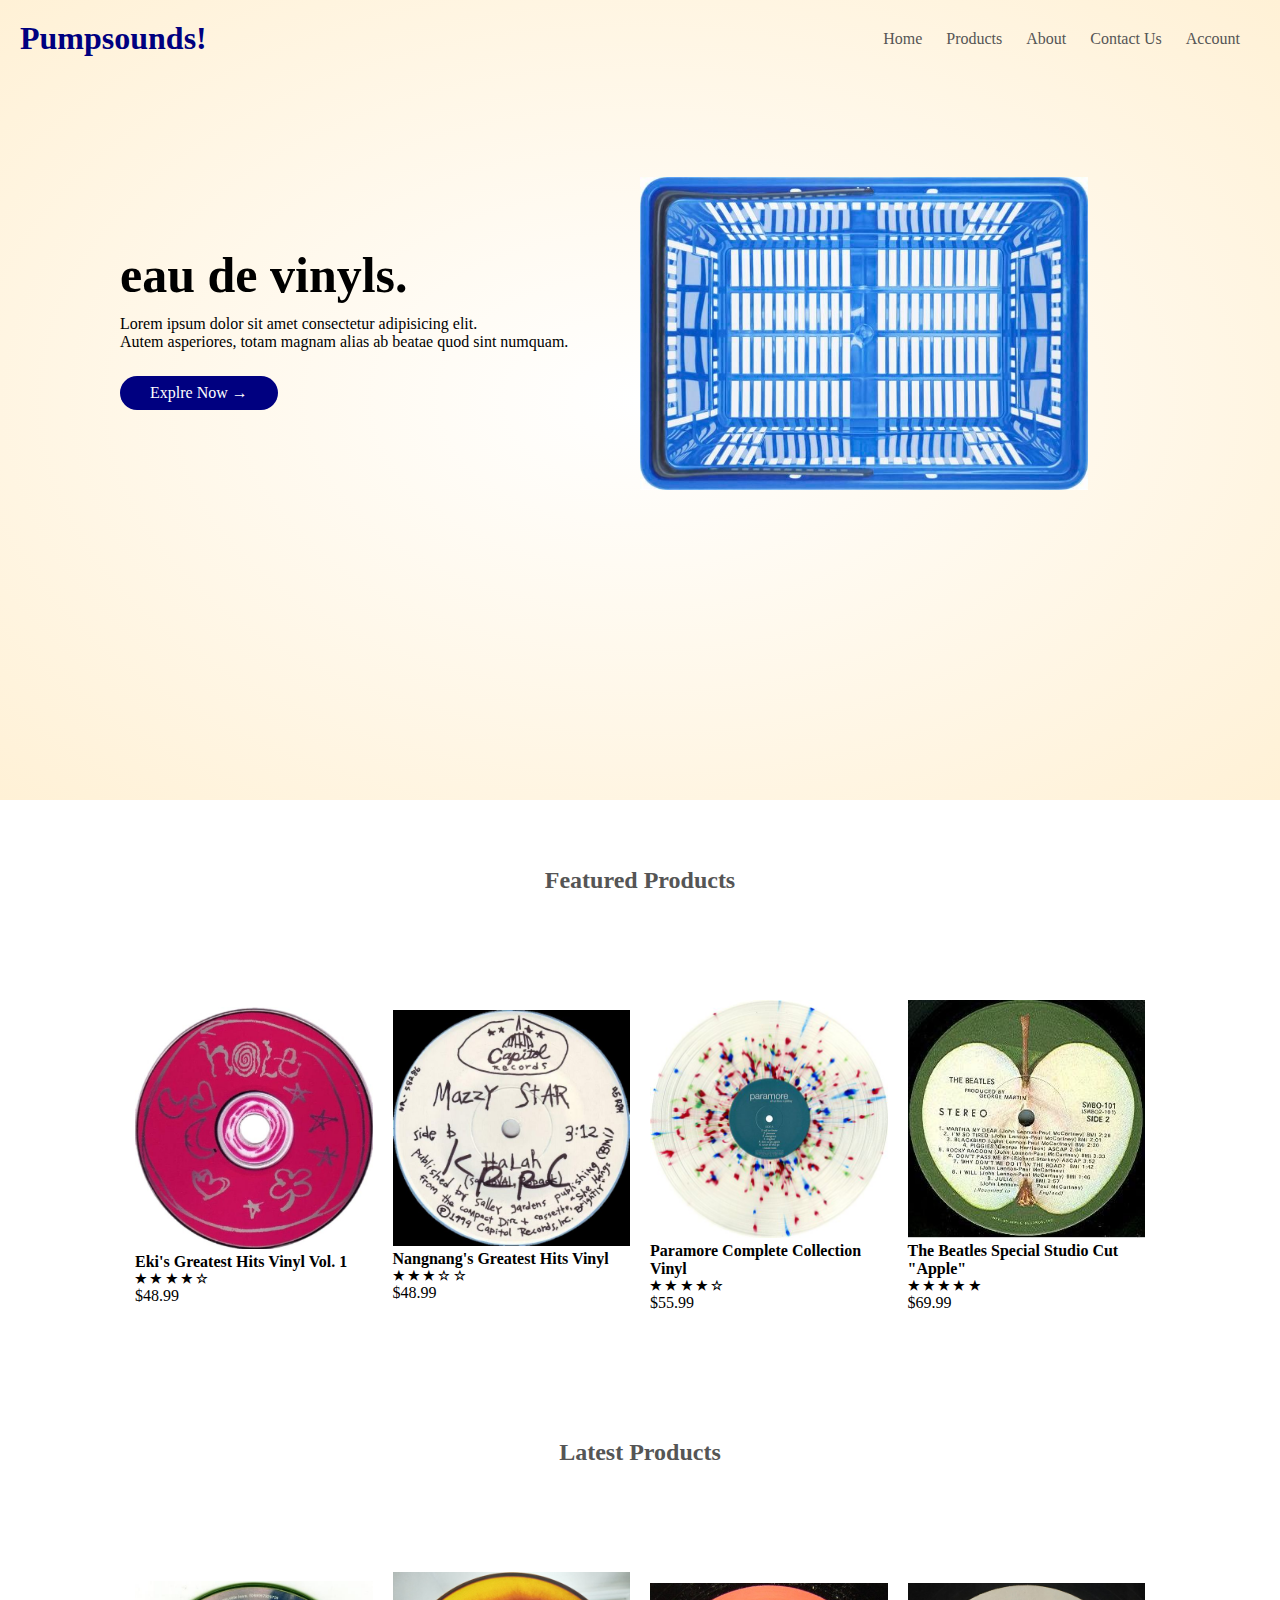
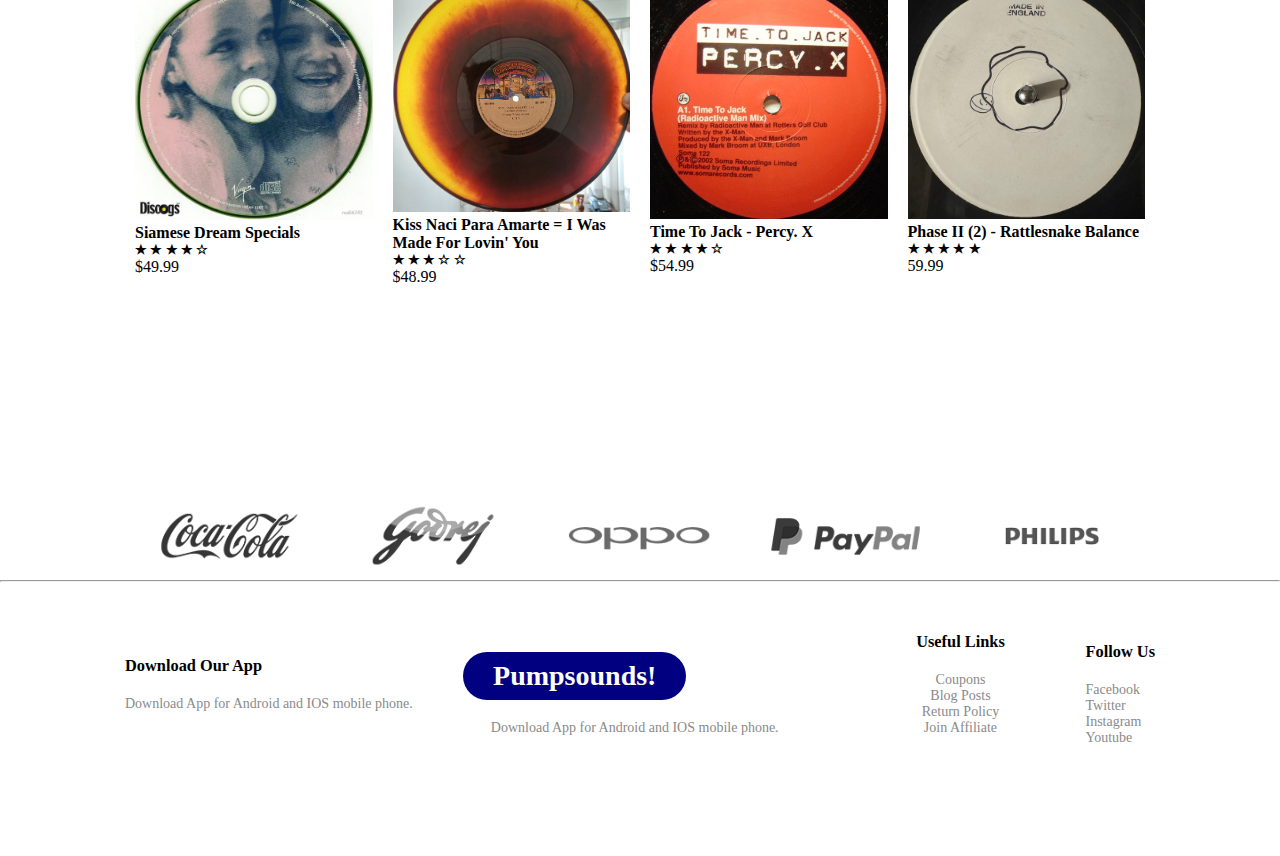
<file: index.html>
<!DOCTYPE html>
<html lang="en">
<head>
    <meta charset="UTF-8">
    <title>Pumpsounds! | Vinyl Online Store</title>
    <link rel="stylesheet" href="index.css">
</head>
<body>
    <div class="atas">
    <header>
    <div class="navbar">
        <div class="logo">
            <h1>Pumpsounds!</h1>
    </div>
    <nav>
        <ul>
            <li><a href="index.html">Home</a></li>
            <li><a href="all.html ">Products</a></li>
            <li><a href="about.html">About</a></li>
            <li><a href="contact.html">Contact Us</a></li>
            <li><a href="account.html">Account</a></li>
        </ul>
    </nav>
    </div>
    </header>

    <div class="row">
        <div class="tes">
            <h1>eau de vinyls.</h1>
            <p>Lorem ipsum dolor sit amet consectetur adipisicing elit.<br>Autem asperiores, totam magnam alias ab beatae quod sint numquam.</p>
            <a href="all.html" class="button">Explre Now &#8594;</a>
        </div>
        <div class="tes">
            <img src="basket.jpg">
        </div>
    </div>
    </div>

    <div class="container">
        <h2>Featured Products</h2>
        <div class="row">
            <div class="tes2">
                <a href="eki.html"><img src="Eki.jpeg"></a>
                <h4>Eki's Greatest Hits Vinyl Vol. 1</h4>
                <h5>&starf; &starf; &starf; &starf; &star;</h5>
                <p>$48.99</p>
            </div>
            <div class="tes2">
                <a href="nangnang.html"><img src="nangnang.jpeg"></a>
                <h4>Nangnang's Greatest Hits Vinyl</h4>
                <h5>&starf; &starf; &starf; &star; &star;</h5>
                <p>$48.99</p>
            </div>
            <div class="tes2">
                <a href="paramore.html"><img src="paramore.jpeg"></a>
                <h4>Paramore Complete Collection Vinyl</h4>
                <h5>&starf; &starf; &starf; &starf; &star;</h5>
                <p>$55.99</p>
            </div>
            <div class="tes2">
                <a href="apple.html"><img src="apple.jpeg"></a>
                <h4>The Beatles Special Studio Cut "Apple" </h4>
                <h5>&starf; &starf; &starf; &starf; &starf;</h5>
                <p>$69.99</p>
            </div>
        </div>
    </div>

    <div class="container">
        <h2>Latest Products</h2>
        <div class="row">
            <div class="tes2">
                <a href="gallery.html"><img src="siamese dream.jpeg"></a>
                <h4>Siamese Dream Specials</h4>
                <h5>&starf; &starf; &starf; &starf; &star;</h5>
                <p>$49.99</p>
            </div>
            <div class="tes2">
                <img src="Kiss ‎– Naci Para Amarte = I Was Made For Lovin' You.jpg">
                <h4>Kiss Naci Para Amarte = I Was Made For Lovin' You</h4>
                <h5>&starf; &starf; &starf; &star; &star;</h5>
                <p>$48.99</p>
            </div>
            <div class="tes2">
                <img src="Time To Jack - Percy. X.jpg">
                <h4>Time To Jack - Percy. X</h4>
                <h5>&starf; &starf; &starf; &starf; &star;</h5>
                <p>$54.99</p>
            </div>
            <div class="tes2">
                <img src="Phase II (2) ‎– Rattlesnake Balance.jpg">
                <h4>Phase II (2) - Rattlesnake Balance </h4>
                <h5>&starf; &starf; &starf; &starf; &starf;</h5>
                <p>59.99</p>
            </div>
        </div>
    </div>


        <div class="brands">
            <div class="container">
                <div class="row">
                    <div class="tes3">
                        <img src="logo-coca-cola.png"> 
                    </div>
                    <div class="tes3">
                        <img src="logo-godrej.png"> 
                    </div>
                    <div class="tes3">
                        <img src="logo-oppo.png"> 
                    </div>
                    <div class="tes3">
                        <img src="logo-paypal.png"> 
                    </div>
                    <div class="tes3">
                        <img src="logo-philips.png"> 
                </div>
            </div>
        </div>
    
    <footer>
        <hr>
        <div class="container">
            <div class="row">
                <div class="foot-tes1">
                    <h3>Download Our App</h3>
                    <p>Download App for Android and IOS mobile phone.</p>
                </div>
                <div class="foot-tes2">
                    <h1>Pumpsounds!</h1>
                    <p>Download App for Android and IOS mobile phone.</p>
                </div>
                <div class="foot-tes3">
                    <h3>Useful Links</h3>
                    <ul>
                        <li>Coupons</li>
                        <li>Blog Posts</li>
                        <li>Return Policy</li>
                        <li>Join Affiliate</li>
                    </ul>
                </div>
                <div class="foot-tes4">
                    <h3>Follow Us</h3>
                    <ul>
                        <li>Facebook</li>
                        <li>Twitter</li>
                        <li>Instagram</li>
                        <li>Youtube</li>
                    </ul>
                </div>
            </div>
        </div>
    </footer>
</body>
</html>
</file>
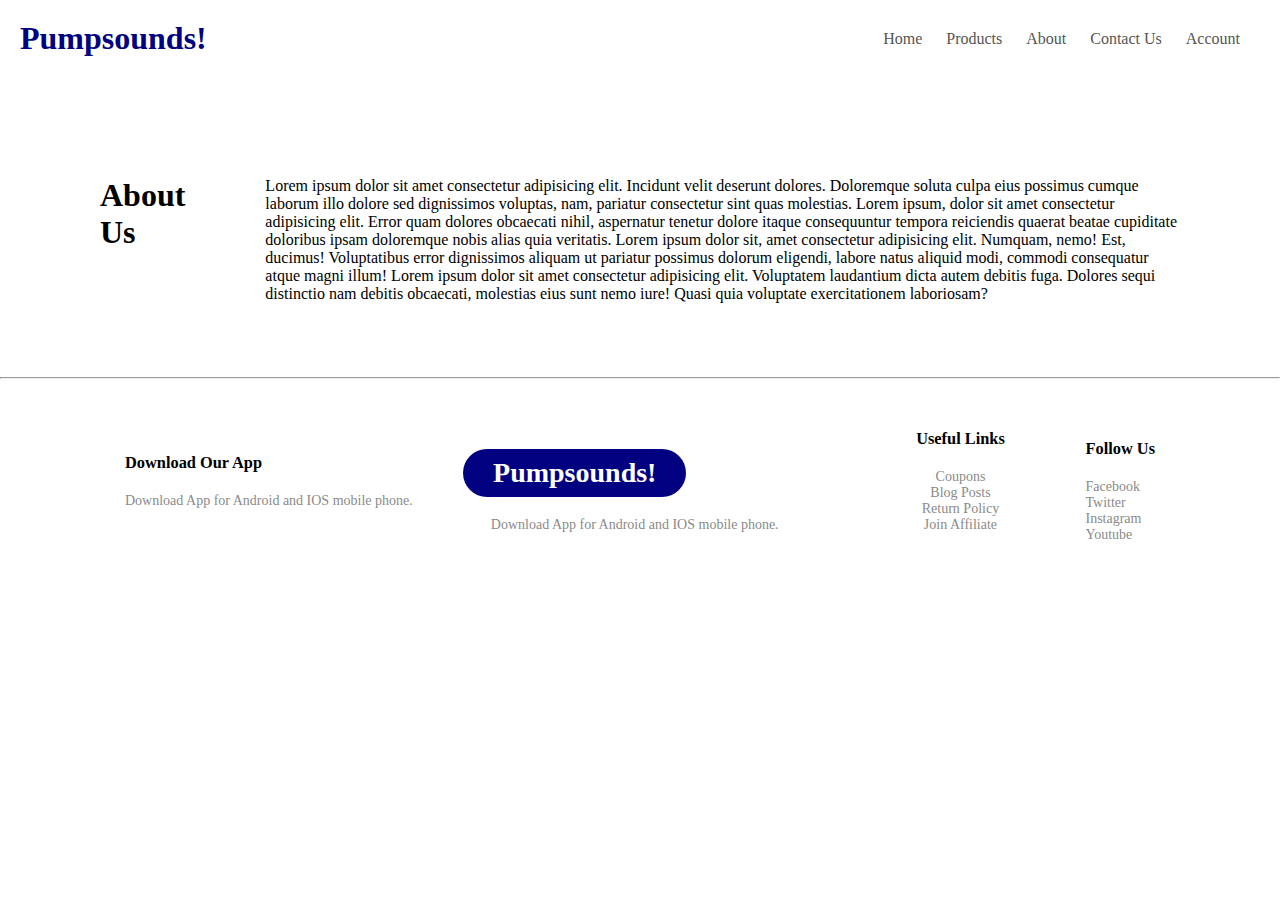
<file: about.html>
<!DOCTYPE html>
<html lang="en">
<head>
    <meta charset="UTF-8">
    <title>Pumpsounds! | Vinyl Online Store</title>
    <link rel="stylesheet" href="about.css">
</head>
<body>
    <div class="atas">
    <header>
    <div class="navbar">
        <div class="logo">
            <h1>Pumpsounds!</h1>
    </div>
    <nav>
        <ul>
            <li><a href="index.html">Home</a></li>
            <li><a href="all.html ">Products</a></li>
            <li><a href="about.html">About</a></li>
            <li><a href="contact.html">Contact Us</a></li>
            <li><a href="account.html">Account</a></li>
        </ul>
    </nav>
    </div>
    </header>

    <div class="about">
        <h1>About Us</h1>
        <p>Lorem ipsum dolor sit amet consectetur adipisicing elit. Incidunt velit deserunt dolores. Doloremque soluta culpa eius possimus cumque laborum illo dolore sed dignissimos voluptas, nam, pariatur consectetur sint quas molestias. Lorem ipsum, dolor sit amet consectetur adipisicing elit. Error quam dolores obcaecati nihil, aspernatur tenetur dolore itaque consequuntur tempora reiciendis quaerat beatae cupiditate doloribus ipsam doloremque nobis alias quia veritatis. Lorem ipsum dolor sit, amet consectetur adipisicing elit. Numquam, nemo! Est, ducimus! Voluptatibus error dignissimos aliquam ut pariatur possimus dolorum eligendi, labore natus aliquid modi, commodi consequatur atque magni illum! Lorem ipsum dolor sit amet consectetur adipisicing elit. Voluptatem laudantium dicta autem debitis fuga. Dolores sequi distinctio nam debitis obcaecati, molestias eius sunt nemo iure! Quasi quia voluptate exercitationem laboriosam?</p>
    </div>




    
    <footer>
        <hr>
        <div class="container">
            <div class="row">
                <div class="foot-tes1">
                    <h3>Download Our App</h3>
                    <p>Download App for Android and IOS mobile phone.</p>
                </div>
                <div class="foot-tes2">
                    <h1>Pumpsounds!</h1>
                    <p>Download App for Android and IOS mobile phone.</p>
                </div>
                <div class="foot-tes3">
                    <h3>Useful Links</h3>
                    <ul>
                        <li>Coupons</li>
                        <li>Blog Posts</li>
                        <li>Return Policy</li>
                        <li>Join Affiliate</li>
                    </ul>
                </div>
                <div class="foot-tes4">
                    <h3>Follow Us</h3>
                    <ul>
                        <li>Facebook</li>
                        <li>Twitter</li>
                        <li>Instagram</li>
                        <li>Youtube</li>
                    </ul>
                </div>
            </div>
        </div>
    </footer>
</body>
</html>
</file>
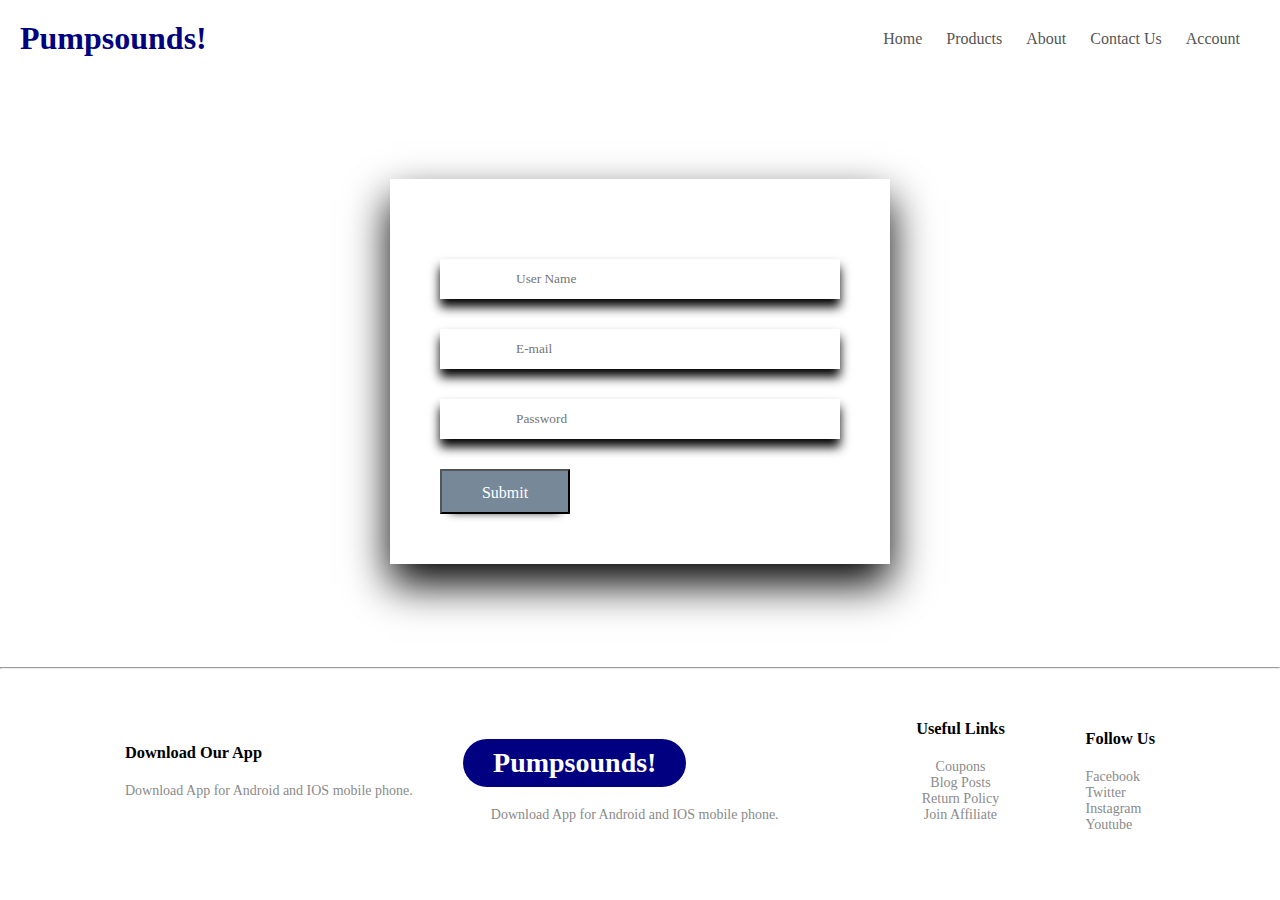
<file: account.html>
<!DOCTYPE html>
<html lang="en">
<head>
    <meta charset="UTF-8">
    <title>Pumpsounds! | Vinyl Online Store</title>
    <link rel="stylesheet" href="account.css">
</head>
<body>
    <div class="atas">
    <header>
    <div class="navbar">
        <div class="logo">
            <h1>Pumpsounds!</h1>
    </div>
    <nav>
        <ul>
            <li><a href="index.html">Home</a></li>
            <li><a href="all.html ">Products</a></li>
            <li><a href="about.html">About</a></li>
            <li><a href="contact.html">Contact Us</a></li>
            <li><a href="account.html">Account</a></li>
        </ul>
    </nav>
    </div>
    </header>

    <form action="index.html">
        <div class="input">
            <input type="text" placeholder="User Name" required>
        </div>
        <div class="input">
            <input type="email" placeholder="E-mail" required>
        </div>
        <div class="input">
            <input type="password" placeholder="Password" required>
        </div>
        <div class="submit">
            <input type="submit">
        </div>
    </form>




    
    <footer>
        <hr>
        <div class="container">
            <div class="row">
                <div class="foot-tes1">
                    <h3>Download Our App</h3>
                    <p>Download App for Android and IOS mobile phone.</p>
                </div>
                <div class="foot-tes2">
                    <h1>Pumpsounds!</h1>
                    <p>Download App for Android and IOS mobile phone.</p>
                </div>
                <div class="foot-tes3">
                    <h3>Useful Links</h3>
                    <ul>
                        <li>Coupons</li>
                        <li>Blog Posts</li>
                        <li>Return Policy</li>
                        <li>Join Affiliate</li>
                    </ul>
                </div>
                <div class="foot-tes4">
                    <h3>Follow Us</h3>
                    <ul>
                        <li>Facebook</li>
                        <li>Twitter</li>
                        <li>Instagram</li>
                        <li>Youtube</li>
                    </ul>
                </div>
            </div>
        </div>
    </footer>
</body>
</html>
</file>
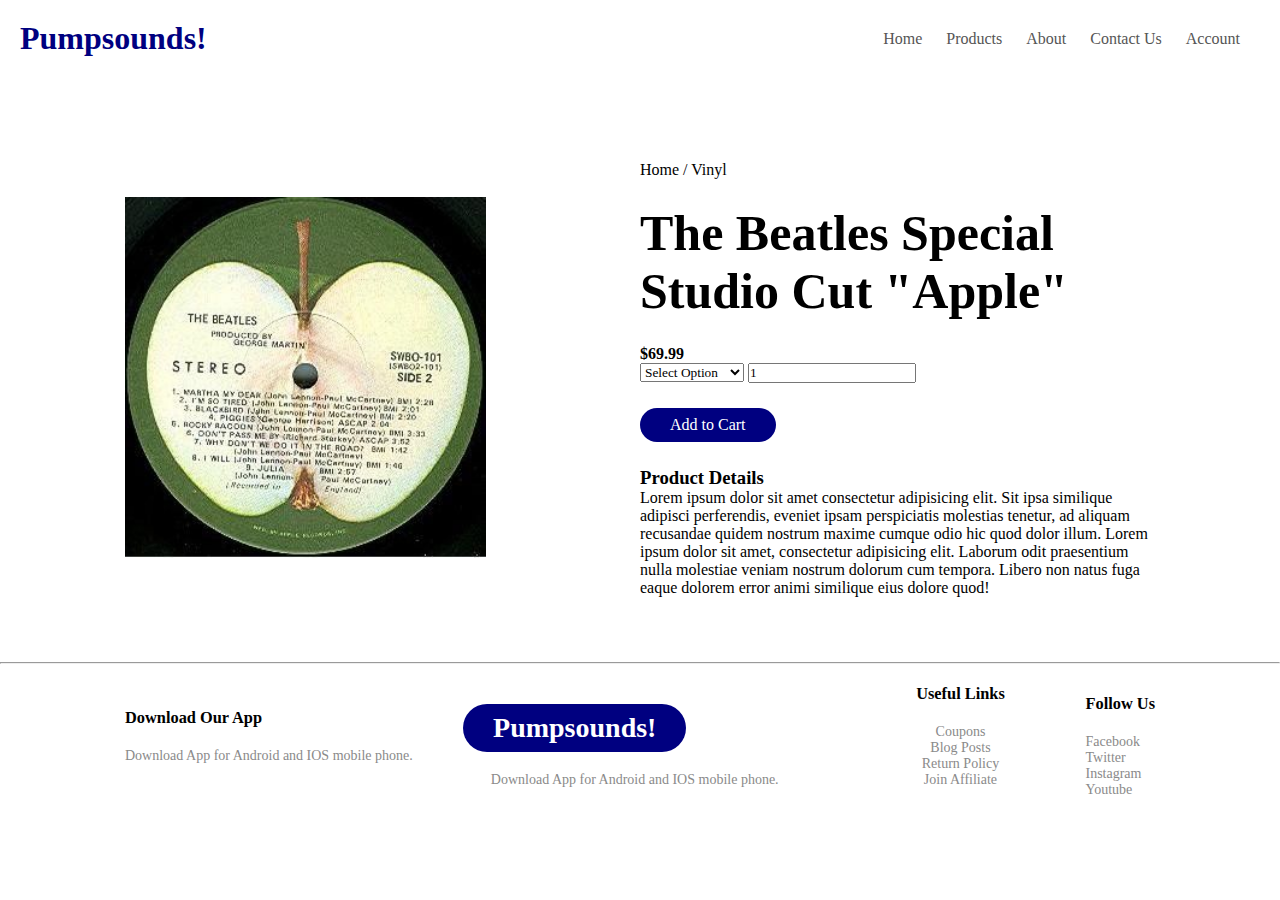
<file: apple.html>
<!DOCTYPE html>
<html lang="en">
<head>
    <meta charset="UTF-8">
    <title>Pumpsounds! | Vinyl Online Store</title>
    <link rel="stylesheet" href="gallery.css">
</head>
<body>
    <div class="atas">
    <header>
    <div class="navbar">
        <div class="logo">
            <h1>Pumpsounds!</h1>
    </div>
    <nav>
        <ul>
            <li><a href="index.html">Home</a></li>
            <li><a href="all.html ">Products</a></li>
            <li><a href="about.html">About</a></li>
            <li><a href="contact.html">Contact Us</a></li>
            <li><a href="account.html">Account</a></li>
        </ul>
    </nav>
    </div>
    </header>

    <div class="container">
        <div class="row">
            <div class="tes">
                <img src="apple.jpeg" width="100%">
            </div>
            <div class="tes">
                <p>Home / Vinyl</p>
                <h1>The Beatles Special Studio Cut "Apple"</h1>
                <h4>$69.99</h4>
                <select>
                    <option>Select Option</option>
                    <option>Fullset</option>
                    <option>Only Disc</option>
                    <option>With Cover</option>
                    <option>Deluxe Edition</option>
                </select>
                <input type="number" value="1">
                <a href="" class="button">Add to Cart</a>
                <h3>Product Details</h3>
                <p>Lorem ipsum dolor sit amet consectetur adipisicing elit. Sit ipsa similique adipisci perferendis, eveniet ipsam perspiciatis molestias tenetur, ad aliquam recusandae quidem nostrum maxime cumque odio hic quod dolor illum. Lorem ipsum dolor sit amet, consectetur adipisicing elit. Laborum odit praesentium nulla molestiae veniam nostrum dolorum cum tempora. Libero non natus fuga eaque dolorem error animi similique eius dolore quod!</p>
            </div>
        </div>
    </div>

    
    <footer>
        <hr>
        <div class="container">
            <div class="row">
                <div class="foot-tes1">
                    <h3>Download Our App</h3>
                    <p>Download App for Android and IOS mobile phone.</p>
                </div>
                <div class="foot-tes2">
                    <h1>Pumpsounds!</h1>
                    <p>Download App for Android and IOS mobile phone.</p>
                </div>
                <div class="foot-tes3">
                    <h3>Useful Links</h3>
                    <ul>
                        <li>Coupons</li>
                        <li>Blog Posts</li>
                        <li>Return Policy</li>
                        <li>Join Affiliate</li>
                    </ul>
                </div>
                <div class="foot-tes4">
                    <h3>Follow Us</h3>
                    <ul>
                        <li>Facebook</li>
                        <li>Twitter</li>
                        <li>Instagram</li>
                        <li>Youtube</li>
                    </ul>
                </div>
            </div>
        </div>
    </footer>
</body>
</html>
</file>
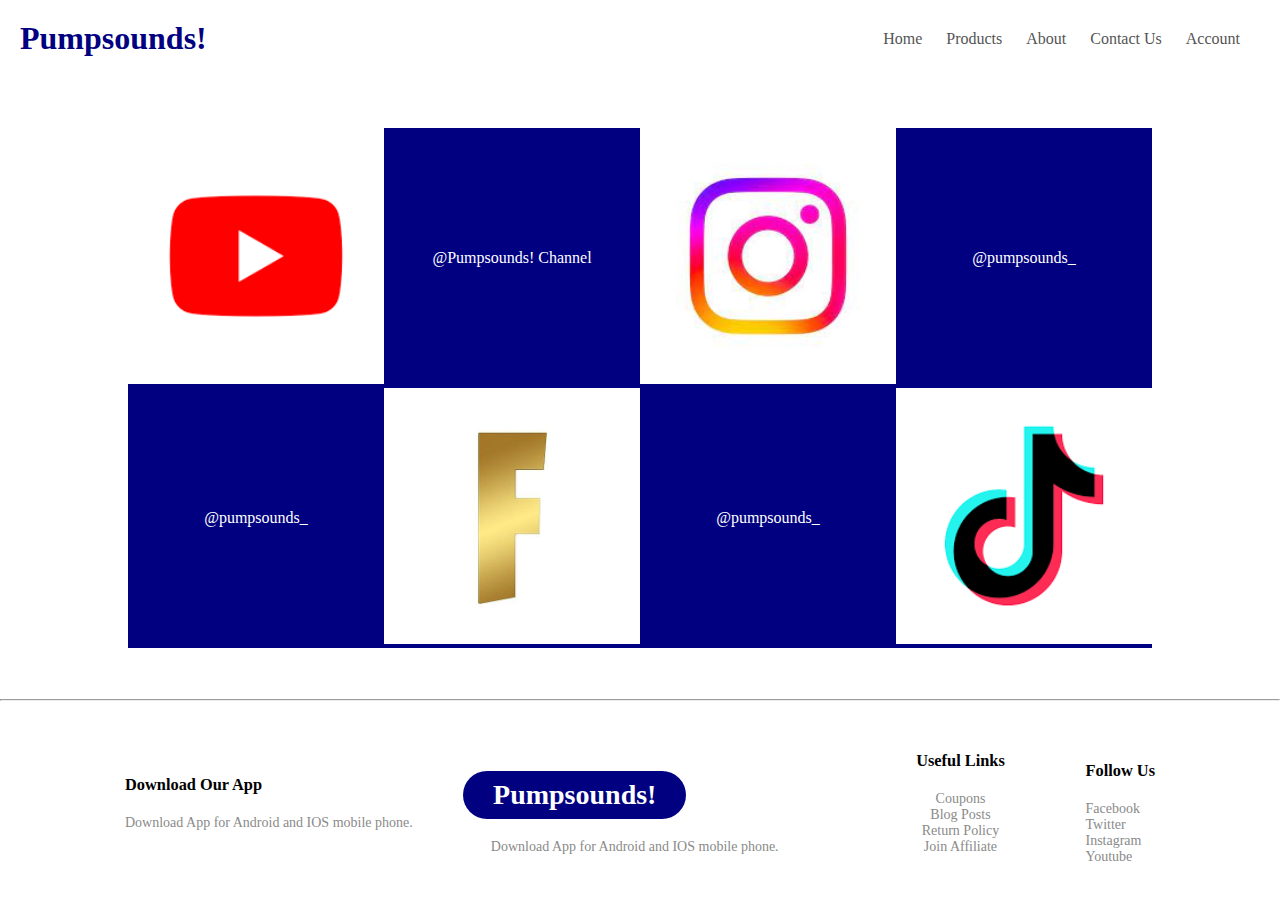
<file: contact.html>
<!DOCTYPE html>
<html lang="en">
<head>
    <meta charset="UTF-8">
    <title>Pumpsounds! | Vinyl Online Store</title>
    <link rel="stylesheet" href="contact.css">
</head>
<body>
    <div class="atas">
    <header>
    <div class="navbar">
        <div class="logo">
            <h1>Pumpsounds!</h1>
    </div>
    <nav>
        <ul>
            <li><a href="index.html">Home</a></li>
            <li><a href="all.html ">Products</a></li>
            <li><a href="about.html">About</a></li>
            <li><a href="contact.html">Contact Us</a></li>
            <li><a href="account.html">Account</a></li>
        </ul>
    </nav>
    </div>
    </header>

    <div class="riw">
        <div class="col">
            <img src="yt2.png">
        </div>
        <div class="col">
            <p>@Pumpsounds! Channel</p>
        </div>
        <div class="col">
            <img src="ig.jpg">
        </div>
        <div class="col">
            <p>@pumpsounds_</p>
        </div>
        <div class="col">
            <p>@pumpsounds_</p>
        </div>
        <div class="col">
            <img src="fort.jpg">
        </div>
        <div class="col">
            <p>@pumpsounds_</p>
        </div>
        <div class="col">
            <img src="tt.png">
        </div>
    </div>




    
    <footer>
        <hr>
        <div class="container">
            <div class="row">
                <div class="foot-tes1">
                    <h3>Download Our App</h3>
                    <p>Download App for Android and IOS mobile phone.</p>
                </div>
                <div class="foot-tes2">
                    <h1>Pumpsounds!</h1>
                    <p>Download App for Android and IOS mobile phone.</p>
                </div>
                <div class="foot-tes3">
                    <h3>Useful Links</h3>
                    <ul>
                        <li>Coupons</li>
                        <li>Blog Posts</li>
                        <li>Return Policy</li>
                        <li>Join Affiliate</li>
                    </ul>
                </div>
                <div class="foot-tes4">
                    <h3>Follow Us</h3>
                    <ul>
                        <li>Facebook</li>
                        <li>Twitter</li>
                        <li>Instagram</li>
                        <li>Youtube</li>
                    </ul>
                </div>
            </div>
        </div>
    </footer>
</body>
</html>
</file>
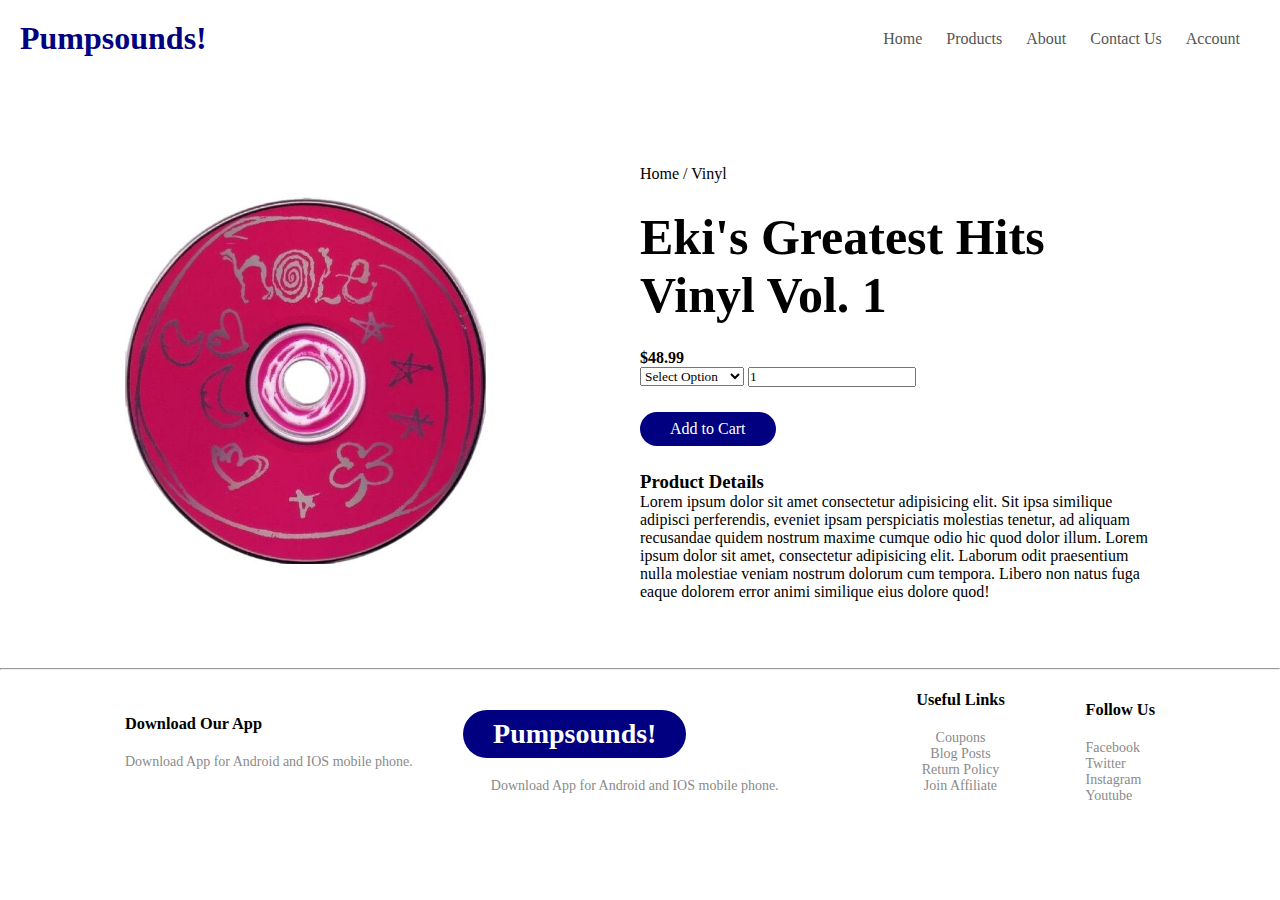
<file: eki.html>
<!DOCTYPE html>
<html lang="en">
<head>
    <meta charset="UTF-8">
    <title>Pumpsounds! | Vinyl Online Store</title>
    <link rel="stylesheet" href="gallery.css">
</head>
<body>
    <div class="atas">
    <header>
    <div class="navbar">
        <div class="logo">
            <h1>Pumpsounds!</h1>
    </div>
    <nav>
        <ul>
            <li><a href="index.html">Home</a></li>
            <li><a href="all.html ">Products</a></li>
            <li><a href="about.html">About</a></li>
            <li><a href="contact.html">Contact Us</a></li>
            <li><a href="account.html">Account</a></li>
        </ul>
    </nav>
    </div>
    </header>

    <div class="container">
        <div class="row">
            <div class="tes">
                <img src="Eki.jpeg" width="100%">
            </div>
            <div class="tes">
                <p>Home / Vinyl</p>
                <h1>Eki's Greatest Hits Vinyl Vol. 1</h1>
                <h4>$48.99</h4>
                <select>
                    <option>Select Option</option>
                    <option>Fullset</option>
                    <option>Only Disc</option>
                    <option>With Cover</option>
                    <option>Deluxe Edition</option>
                </select>
                <input type="number" value="1">
                <a href="" class="button">Add to Cart</a>
                <h3>Product Details</h3>
                <p>Lorem ipsum dolor sit amet consectetur adipisicing elit. Sit ipsa similique adipisci perferendis, eveniet ipsam perspiciatis molestias tenetur, ad aliquam recusandae quidem nostrum maxime cumque odio hic quod dolor illum. Lorem ipsum dolor sit amet, consectetur adipisicing elit. Laborum odit praesentium nulla molestiae veniam nostrum dolorum cum tempora. Libero non natus fuga eaque dolorem error animi similique eius dolore quod!</p>
            </div>
        </div>
    </div>

    
    <footer>
        <hr>
        <div class="container">
            <div class="row">
                <div class="foot-tes1">
                    <h3>Download Our App</h3>
                    <p>Download App for Android and IOS mobile phone.</p>
                </div>
                <div class="foot-tes2">
                    <h1>Pumpsounds!</h1>
                    <p>Download App for Android and IOS mobile phone.</p>
                </div>
                <div class="foot-tes3">
                    <h3>Useful Links</h3>
                    <ul>
                        <li>Coupons</li>
                        <li>Blog Posts</li>
                        <li>Return Policy</li>
                        <li>Join Affiliate</li>
                    </ul>
                </div>
                <div class="foot-tes4">
                    <h3>Follow Us</h3>
                    <ul>
                        <li>Facebook</li>
                        <li>Twitter</li>
                        <li>Instagram</li>
                        <li>Youtube</li>
                    </ul>
                </div>
            </div>
        </div>
    </footer>
</body>
</html>
</file>
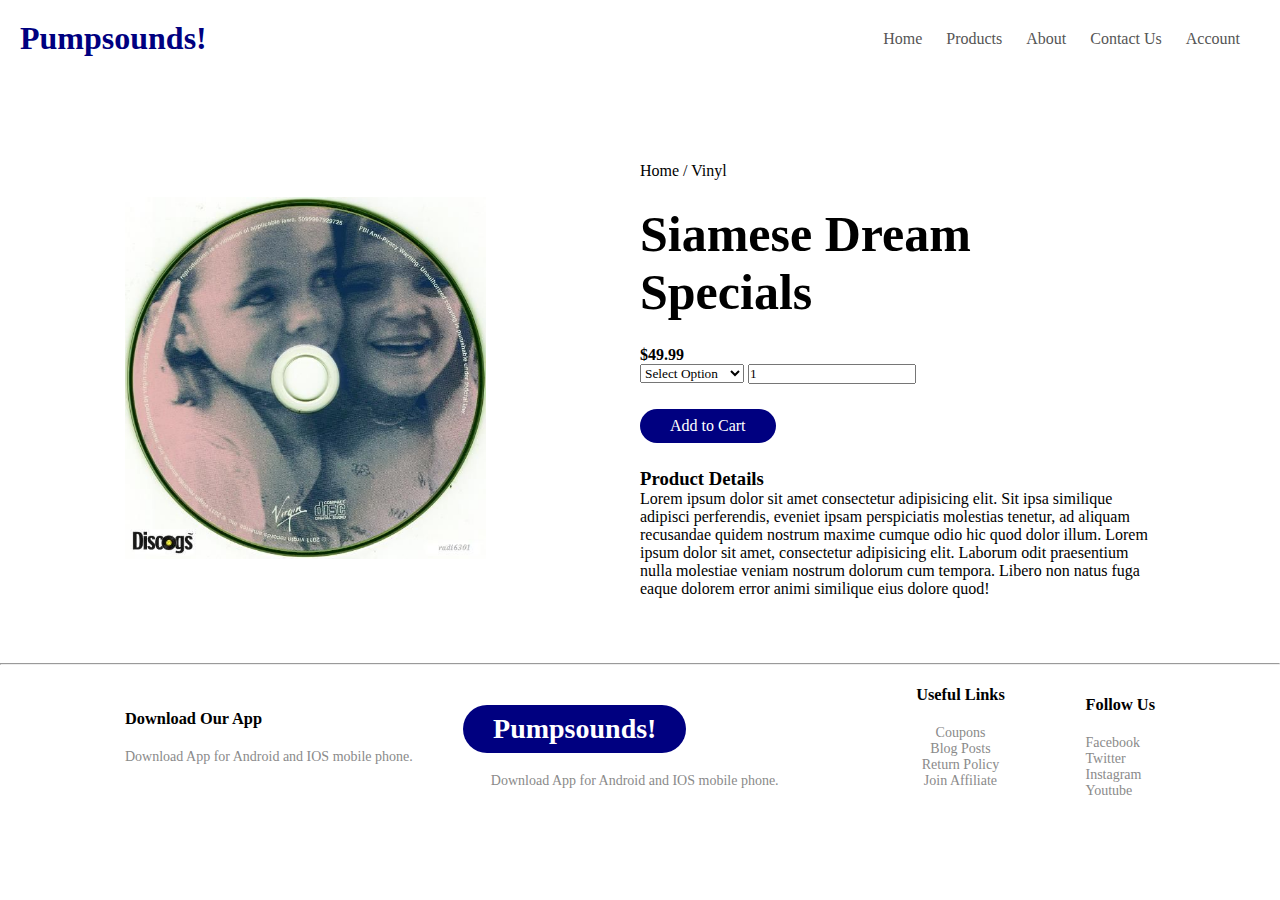
<file: gallery.html>
<!DOCTYPE html>
<html lang="en">
<head>
    <meta charset="UTF-8">
    <title>Pumpsounds! | Vinyl Online Store</title>
    <link rel="stylesheet" href="gallery.css">
</head>
<body>
    <div class="atas">
    <header>
    <div class="navbar">
        <div class="logo">
            <h1>Pumpsounds!</h1>
    </div>
    <nav>
        <ul>
            <li><a href="index.html">Home</a></li>
            <li><a href="all.html ">Products</a></li>
            <li><a href="about.html">About</a></li>
            <li><a href="contact.html">Contact Us</a></li>
            <li><a href="account.html">Account</a></li>
        </ul>
    </nav>
    </div>
    </header>

    <div class="container">
        <div class="row">
            <div class="tes">
                <img src="siamese dream.jpeg" width="100%">
            </div>
            <div class="tes">
                <p>Home / Vinyl</p>
                <h1>Siamese Dream Specials</h1>
                <h4>$49.99</h4>
                <select>
                    <option>Select Option</option>
                    <option>Fullset</option>
                    <option>Only Disc</option>
                    <option>With Cover</option>
                    <option>Deluxe Edition</option>
                </select>
                <input type="number" value="1">
                <a href="" class="button">Add to Cart</a>
                <h3>Product Details</h3>
                <p>Lorem ipsum dolor sit amet consectetur adipisicing elit. Sit ipsa similique adipisci perferendis, eveniet ipsam perspiciatis molestias tenetur, ad aliquam recusandae quidem nostrum maxime cumque odio hic quod dolor illum. Lorem ipsum dolor sit amet, consectetur adipisicing elit. Laborum odit praesentium nulla molestiae veniam nostrum dolorum cum tempora. Libero non natus fuga eaque dolorem error animi similique eius dolore quod!</p>
            </div>
        </div>
    </div>

    
    <footer>
        <hr>
        <div class="container">
            <div class="row">
                <div class="foot-tes1">
                    <h3>Download Our App</h3>
                    <p>Download App for Android and IOS mobile phone.</p>
                </div>
                <div class="foot-tes2">
                    <h1>Pumpsounds!</h1>
                    <p>Download App for Android and IOS mobile phone.</p>
                </div>
                <div class="foot-tes3">
                    <h3>Useful Links</h3>
                    <ul>
                        <li>Coupons</li>
                        <li>Blog Posts</li>
                        <li>Return Policy</li>
                        <li>Join Affiliate</li>
                    </ul>
                </div>
                <div class="foot-tes4">
                    <h3>Follow Us</h3>
                    <ul>
                        <li>Facebook</li>
                        <li>Twitter</li>
                        <li>Instagram</li>
                        <li>Youtube</li>
                    </ul>
                </div>
            </div>
        </div>
    </footer>
</body>
</html>
</file>
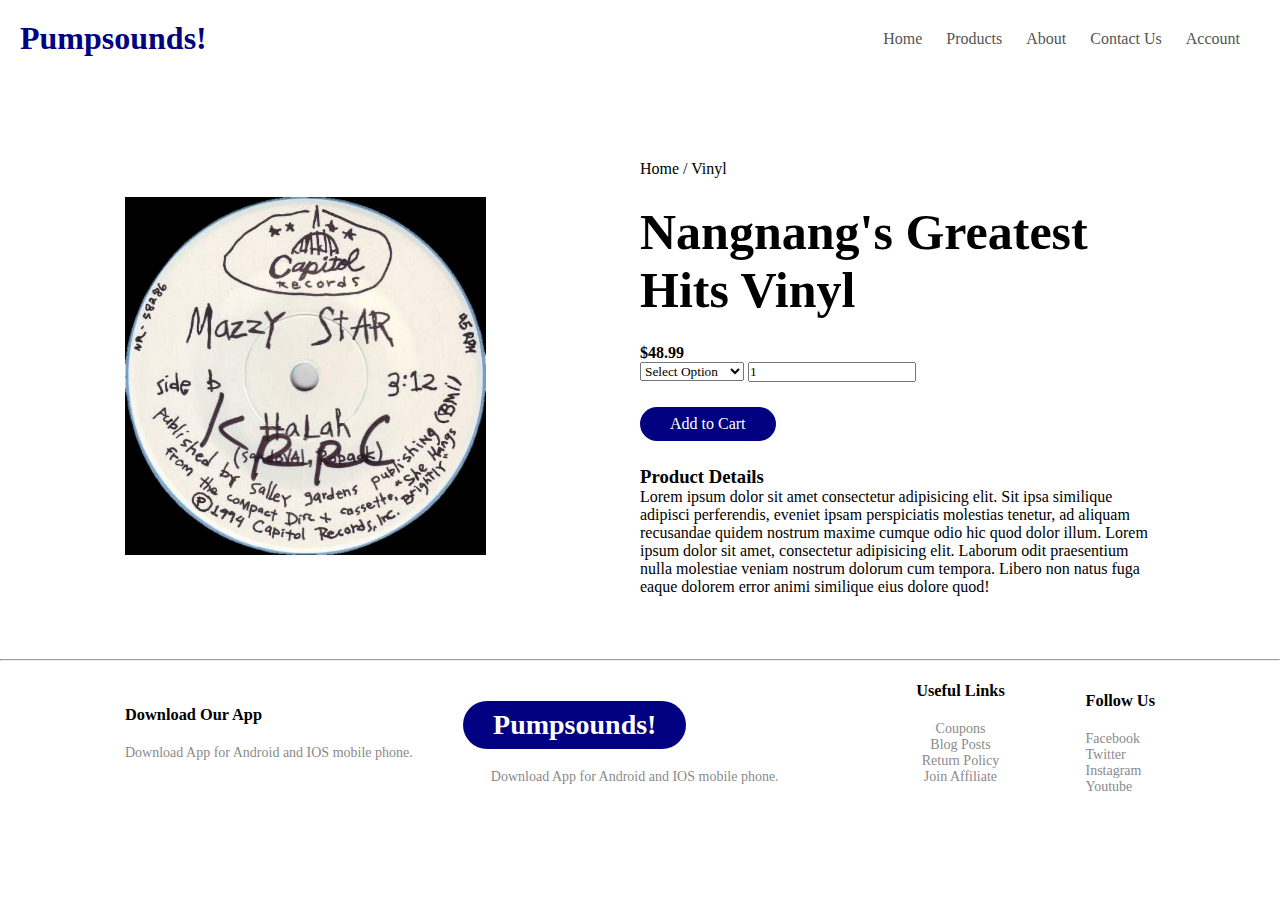
<file: nangnang.html>
<!DOCTYPE html>
<html lang="en">
<head>
    <meta charset="UTF-8">
    <title>Pumpsounds! | Vinyl Online Store</title>
    <link rel="stylesheet" href="gallery.css">
</head>
<body>
    <div class="atas">
    <header>
    <div class="navbar">
        <div class="logo">
            <h1>Pumpsounds!</h1>
    </div>
    <nav>
        <ul>
            <li><a href="index.html">Home</a></li>
            <li><a href="all.html ">Products</a></li>
            <li><a href="about.html">About</a></li>
            <li><a href="contact.html">Contact Us</a></li>
            <li><a href="account.html">Account</a></li>
        </ul>
    </nav>
    </div>
    </header>

    <div class="container">
        <div class="row">
            <div class="tes">
                <img src="nangnang.jpeg" width="100%">
            </div>
            <div class="tes">
                <p>Home / Vinyl</p>
                <h1>Nangnang's Greatest Hits Vinyl</h1>
                <h4>$48.99</h4>
                <select>
                    <option>Select Option</option>
                    <option>Fullset</option>
                    <option>Only Disc</option>
                    <option>With Cover</option>
                    <option>Deluxe Edition</option>
                </select>
                <input type="number" value="1">
                <a href="" class="button">Add to Cart</a>
                <h3>Product Details</h3>
                <p>Lorem ipsum dolor sit amet consectetur adipisicing elit. Sit ipsa similique adipisci perferendis, eveniet ipsam perspiciatis molestias tenetur, ad aliquam recusandae quidem nostrum maxime cumque odio hic quod dolor illum. Lorem ipsum dolor sit amet, consectetur adipisicing elit. Laborum odit praesentium nulla molestiae veniam nostrum dolorum cum tempora. Libero non natus fuga eaque dolorem error animi similique eius dolore quod!</p>
            </div>
        </div>
    </div>

    
    <footer>
        <hr>
        <div class="container">
            <div class="row">
                <div class="foot-tes1">
                    <h3>Download Our App</h3>
                    <p>Download App for Android and IOS mobile phone.</p>
                </div>
                <div class="foot-tes2">
                    <h1>Pumpsounds!</h1>
                    <p>Download App for Android and IOS mobile phone.</p>
                </div>
                <div class="foot-tes3">
                    <h3>Useful Links</h3>
                    <ul>
                        <li>Coupons</li>
                        <li>Blog Posts</li>
                        <li>Return Policy</li>
                        <li>Join Affiliate</li>
                    </ul>
                </div>
                <div class="foot-tes4">
                    <h3>Follow Us</h3>
                    <ul>
                        <li>Facebook</li>
                        <li>Twitter</li>
                        <li>Instagram</li>
                        <li>Youtube</li>
                    </ul>
                </div>
            </div>
        </div>
    </footer>
</body>
</html>
</file>
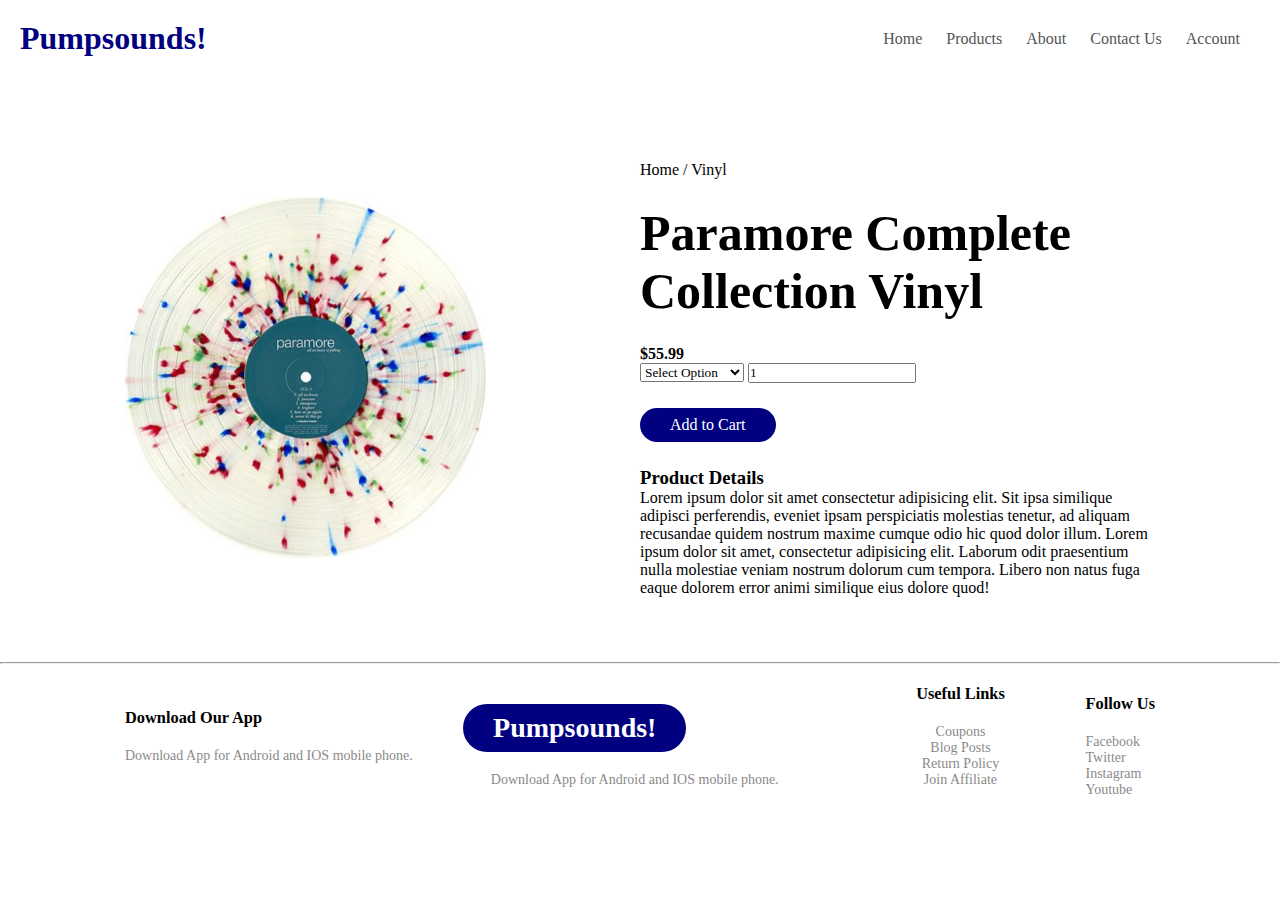
<file: paramore.html>
<!DOCTYPE html>
<html lang="en">
<head>
    <meta charset="UTF-8">
    <title>Pumpsounds! | Vinyl Online Store</title>
    <link rel="stylesheet" href="gallery.css">
</head>
<body>
    <div class="atas">
    <header>
    <div class="navbar">
        <div class="logo">
            <h1>Pumpsounds!</h1>
    </div>
    <nav>
        <ul>
            <li><a href="index.html">Home</a></li>
            <li><a href="all.html ">Products</a></li>
            <li><a href="about.html">About</a></li>
            <li><a href="contact.html">Contact Us</a></li>
            <li><a href="account.html">Account</a></li>
        </ul>
    </nav>
    </div>
    </header>

    <div class="container">
        <div class="row">
            <div class="tes">
                <img src="paramore.jpeg" width="100%">
            </div>
            <div class="tes">
                <p>Home / Vinyl</p>
                <h1>Paramore Complete Collection Vinyl</h1>
                <h4>$55.99</h4>
                <select>
                    <option>Select Option</option>
                    <option>Fullset</option>
                    <option>Only Disc</option>
                    <option>With Cover</option>
                    <option>Deluxe Edition</option>
                </select>
                <input type="number" value="1">
                <a href="" class="button">Add to Cart</a>
                <h3>Product Details</h3>
                <p>Lorem ipsum dolor sit amet consectetur adipisicing elit. Sit ipsa similique adipisci perferendis, eveniet ipsam perspiciatis molestias tenetur, ad aliquam recusandae quidem nostrum maxime cumque odio hic quod dolor illum. Lorem ipsum dolor sit amet, consectetur adipisicing elit. Laborum odit praesentium nulla molestiae veniam nostrum dolorum cum tempora. Libero non natus fuga eaque dolorem error animi similique eius dolore quod!</p>
            </div>
        </div>
    </div>

    
    <footer>
        <hr>
        <div class="container">
            <div class="row">
                <div class="foot-tes1">
                    <h3>Download Our App</h3>
                    <p>Download App for Android and IOS mobile phone.</p>
                </div>
                <div class="foot-tes2">
                    <h1>Pumpsounds!</h1>
                    <p>Download App for Android and IOS mobile phone.</p>
                </div>
                <div class="foot-tes3">
                    <h3>Useful Links</h3>
                    <ul>
                        <li>Coupons</li>
                        <li>Blog Posts</li>
                        <li>Return Policy</li>
                        <li>Join Affiliate</li>
                    </ul>
                </div>
                <div class="foot-tes4">
                    <h3>Follow Us</h3>
                    <ul>
                        <li>Facebook</li>
                        <li>Twitter</li>
                        <li>Instagram</li>
                        <li>Youtube</li>
                    </ul>
                </div>
            </div>
        </div>
    </footer>
</body>
</html>
</file>
<file: index.css>
*{
    margin: 0;
    padding: 0;
    box-sizing: border-box;
    font-family: 'Times New Roman', Times, serif;
}

.navbar {
    display: flex;
    align-items: center;
    padding: 20px;
}

.logo {
    color: navy;
}

nav{
    flex: 1;
    text-align: right;
}

nav ul{
    display: inline-block;
    list-style-type: none;
}

nav ul li {
    display: inline-block;
    margin-right: 20px;
}

a {
    text-decoration: none;
    color: #555;
}

.row{
    display: flex;
    align-items: center;
    flex-wrap: wrap;
    justify-content: space-around;
}

.tes{
    flex-basis: 50%;
    min-width: 300px;
margin-top: 50px;
}

.tes img{
    max-width: 70%;
    padding: 50px 0;
}

.tes h1{
    padding-left: 120px;
    font-size: 50px;
    line-height: 30px;
    margin: 25px 0;
}

.tes p{
    padding-left: 120px;
}

.button{
    display: inline-block;
    background: navy;
    color: #fff;
    padding: 8px 30px;
    margin: 25px 0;
    margin-left: 120px;
    border-radius: 30px;

}

.atas {
    background: radial-gradient(#fff,#fff1d6);
    height: 800px;
}

.container {
    max-width: 1080px;
    margin: auto;
    padding-left: 25px;
    padding-right: 25px;
    margin-top: 50px;
}

.tes2 {
    flex-basis: 25%;
    padding: 10px;
    min-width: 200px;
    margin-bottom: 50px;
    transition: transform 0.3s;
}

.tes2 img{
    width: 100%;
}

.container h2 {
    text-align: center;
    margin: 0 auto 80px;
    position: relative;
    line-height: 60px;
    color: #555;
}

.tes2:hover{
    transform: translateY(-5px);
}

.brands{
    margin: 100px auto;
}

.tes3{
    width: 160px;
    margin-top: 50px;
}

.tes3 img{
    width: 100%;
    cursor: pointer;
    filter: grayscale(100%);
}

.tes3 img:hover {
    filter: grayscale(0);
}

footer{
    background: #fff;
    color: #8a8a8a;
    font-size: 14px;
 }

footer p {
    color: #8a8a8a;
}

footer h3{
    color: #000;
    margin-bottom: 20px;
}

.foot-tes1, .foot-tes2, .foot-tes3, .foot-tes3{
    min-width: 250px;
    margin-bottom: 20px;
}

.foot-tes1{
    flex-basis: 30%;
}

.foot-tes2{
    flex: 1;
    text-align: center;
}

.foot-tes2 h1{
    display: inline-block;
    background: navy;
    color: #fff;
    padding: 8px 30px;
    margin: 20px 0;
    margin-right: 120px;
    border-radius: 30px;

}

.foot-tes3, .foot-test4{
    flex-basis: 12%;
    text-align: center;
}

ul{
    list-style: none;
}
</file>
<file: about.css>
.input {
    margin: 30px auto;
    width: 80%;
    position: relative;
    box-shadow: 0 8px 10px black;
}

.input input {
    width: 87%;
    height: 40px;
    border: none;
    background-color: white;
    padding-left: 50px;
}
.submit input {
    width: 130px;
    height: 45px;
    margin-left: 10%;
    display: block;
    color: white;
    font-size: 16px;
    text-decoration: none;
    background-color: lightslategray;
    box-shadow: 0px 8px 10px -10px black;
    padding-top: 3px;
    cursor: pointer;
}

form {
    width: 500px;
    margin: 8% auto;
    padding: 50px 0;
    text-align: center;
    box-shadow: 0 20px 40px black;
}

*{
    margin: 0;
    padding: 0;
    box-sizing: border-box;
    font-family: 'Times New Roman', Times, serif;
    
}

.navbar {
    display: flex;
    align-items: center;
    padding: 20px;
}

.logo {
    color: navy;
}

nav{
    flex: 1;
    text-align: right;
}

nav ul{
    display: inline-block;
    list-style-type: none;
}

nav ul li {
    display: inline-block;
    margin-right: 20px;
}

a {
    text-decoration: none;
    color: #555;
}

.row{
    display: flex;
    align-items: center;
    flex-wrap: wrap;
    justify-content: space-around;
}

.tes{
    flex-basis: 50%;
    min-width: 300px;
margin-top: 50px;
}

.tes img{
    max-width: 70%;
    padding: 50px 0;
}

.tes h1{
    padding-left: 120px;
    font-size: 50px;
    line-height: 30px;
    margin: 25px 0;
}

.tes p{
    padding-left: 120px;
}

.button{
    display: inline-block;
    background: navy;
    color: #fff;
    padding: 8px 30px;
    margin: 25px 0;
    margin-left: 120px;
    border-radius: 30px;

}

.atas {

    height: 800px;
}

.container {
    max-width: 1080px;
    margin: auto;
    padding-left: 25px;
    padding-right: 25px;
    margin-top: 50px;
}

.tes2 {
    flex-basis: 25%;
    padding: 10px;
    min-width: 200px;
    margin-bottom: 50px;
    transition: transform 0.3s;
}

.tes2 img{
    width: 100%;
}

.container h2 {
    text-align: center;
    margin: 0 auto 80px;
    position: relative;
    line-height: 60px;
    color: #555;
}

.tes2:hover{
    transform: translateY(-5px);
}

.brands{
    margin: 100px auto;
}

.tes3{
    width: 160px;
    margin-top: 50px;
}

.tes3 img{
    width: 100%;
    cursor: pointer;
    filter: grayscale(100%);
}

.tes3 img:hover {
    filter: grayscale(0);
}

footer{
    background: #fff;
    color: #8a8a8a;
    font-size: 14px;
 }

footer p {
    color: #8a8a8a;
}

footer h3{
    color: #000;
    margin-bottom: 20px;
}

.foot-tes1, .foot-tes2, .foot-tes3, .foot-tes3{
    min-width: 250px;
    margin-bottom: 20px;
}

.foot-tes1{
    flex-basis: 30%;
}

.foot-tes2{
    flex: 1;
    text-align: center;
}

.foot-tes2 h1{
    display: inline-block;
    background: navy;
    color: #fff;
    padding: 8px 30px;
    margin: 20px 0;
    margin-right: 120px;
    border-radius: 30px;

}

.foot-tes3, .foot-test4{
    flex-basis: 12%;
    text-align: center;
}

ul{
    list-style: none;
}

.about{
    padding: 100px;
    display: flex;
    justify-content: center;
    gap: 80px;
    height: 300px;
}
</file>
<file: account.css>
.input {
    margin: 30px auto;
    width: 80%;
    position: relative;
    box-shadow: 0 8px 10px black;
}

.input input {
    width: 87%;
    height: 40px;
    border: none;
    background-color: white;
    padding-left: 50px;
}
.submit input {
    width: 130px;
    height: 45px;
    margin-left: 10%;
    display: block;
    color: white;
    font-size: 16px;
    text-decoration: none;
    background-color: lightslategray;
    box-shadow: 0px 8px 10px -10px black;
    padding-top: 3px;
    cursor: pointer;
}

form {
    width: 500px;
    margin: 8% auto;
    padding: 50px 0;
    text-align: center;
    box-shadow: 0 20px 40px black;
}

*{
    margin: 0;
    padding: 0;
    box-sizing: border-box;
    font-family: 'Times New Roman', Times, serif;
    
}

.navbar {
    display: flex;
    align-items: center;
    padding: 20px;
}

.logo {
    color: navy;
}

nav{
    flex: 1;
    text-align: right;
}

nav ul{
    display: inline-block;
    list-style-type: none;
}

nav ul li {
    display: inline-block;
    margin-right: 20px;
}

a {
    text-decoration: none;
    color: #555;
}

.row{
    display: flex;
    align-items: center;
    flex-wrap: wrap;
    justify-content: space-around;
}

.tes{
    flex-basis: 50%;
    min-width: 300px;
margin-top: 50px;
}

.tes img{
    max-width: 70%;
    padding: 50px 0;
}

.tes h1{
    padding-left: 120px;
    font-size: 50px;
    line-height: 30px;
    margin: 25px 0;
}

.tes p{
    padding-left: 120px;
}

.button{
    display: inline-block;
    background: navy;
    color: #fff;
    padding: 8px 30px;
    margin: 25px 0;
    margin-left: 120px;
    border-radius: 30px;

}

.atas {

    height: 800px;
}

.container {
    max-width: 1080px;
    margin: auto;
    padding-left: 25px;
    padding-right: 25px;
    margin-top: 50px;
}

.tes2 {
    flex-basis: 25%;
    padding: 10px;
    min-width: 200px;
    margin-bottom: 50px;
    transition: transform 0.3s;
}

.tes2 img{
    width: 100%;
}

.container h2 {
    text-align: center;
    margin: 0 auto 80px;
    position: relative;
    line-height: 60px;
    color: #555;
}

.tes2:hover{
    transform: translateY(-5px);
}

.brands{
    margin: 100px auto;
}

.tes3{
    width: 160px;
    margin-top: 50px;
}

.tes3 img{
    width: 100%;
    cursor: pointer;
    filter: grayscale(100%);
}

.tes3 img:hover {
    filter: grayscale(0);
}

footer{
    background: #fff;
    color: #8a8a8a;
    font-size: 14px;
 }

footer p {
    color: #8a8a8a;
}

footer h3{
    color: #000;
    margin-bottom: 20px;
}

.foot-tes1, .foot-tes2, .foot-tes3, .foot-tes3{
    min-width: 250px;
    margin-bottom: 20px;
}

.foot-tes1{
    flex-basis: 30%;
}

.foot-tes2{
    flex: 1;
    text-align: center;
}

.foot-tes2 h1{
    display: inline-block;
    background: navy;
    color: #fff;
    padding: 8px 30px;
    margin: 20px 0;
    margin-right: 120px;
    border-radius: 30px;

}

.foot-tes3, .foot-test4{
    flex-basis: 12%;
    text-align: center;
}

ul{
    list-style: none;
}
</file>
<file: gallery.css>
.input {
    margin: 30px auto;
    width: 80%;
    position: relative;
    box-shadow: 0 8px 10px black;
}

.input input {
    width: 87%;
    height: 40px;
    border: none;
    background-color: white;
    padding-left: 50px;
}
.submit input {
    width: 130px;
    height: 45px;
    margin-left: 10%;
    display: block;
    color: white;
    font-size: 16px;
    text-decoration: none;
    background-color: lightslategray;
    box-shadow: 0px 8px 10px -10px black;
    padding-top: 3px;
    cursor: pointer;
}

form {
    width: 500px;
    margin: 8% auto;
    padding: 50px 0;
    text-align: center;
    box-shadow: 0 20px 40px black;
}

*{
    margin: 0;
    padding: 0;
    box-sizing: border-box;
    font-family: 'Times New Roman', Times, serif;
    
}

.navbar {
    display: flex;
    align-items: center;
    padding: 20px;
}

.logo {
    color: navy;
}

nav{
    flex: 1;
    text-align: right;
}

nav ul{
    display: inline-block;
    list-style-type: none;
}

nav ul li {
    display: inline-block;
    margin-right: 20px;
}

a {
    text-decoration: none;
    color: #555;
}

.row{
    display: flex;
    align-items: center;
    flex-wrap: wrap;
    justify-content: space-around;
}

.tes{
    flex-basis: 50%;
    min-width: 300px;
margin-top: 50px;
}

.tes img{
    max-width: 70%;
    padding: 50px 0;
}

.tes h1{
    font-size: 50px;

    margin: 25px 0;
}

.tes p{

}

.button{
    display: inline-block;
    background: navy;
    color: #fff;
    padding: 8px 30px;
    margin: 25px 0;
    margin-right: 100px;
    border-radius: 30px;

}

.atas {

    height: 800px;
}

.container {
    max-width: 1080px;
    margin: auto;
    padding-left: 25px;
    padding-right: 25px;
    margin-top: 20px;
    margin-bottom: 50px;
}

.tes2 {
    flex-basis: 25%;
    padding: 10px;
    min-width: 200px;
    margin-bottom: 50px;
    transition: transform 0.3s;
}

.tes2 img{
    width: 100%;
}

.container h2 {
    text-align: center;
    margin: 0 auto 80px;
    position: relative;
    line-height: 60px;
    color: #555;
}

.tes2:hover{
    transform: translateY(-5px);
}

.brands{
    margin: 100px auto;
}

.tes3{
    width: 160px;
    margin-top: 50px;
}

.tes3 img{
    width: 100%;
    cursor: pointer;
    filter: grayscale(100%);
}

.tes3 img:hover {
    filter: grayscale(0);
}

footer{
    background: #fff;
    color: #8a8a8a;
    font-size: 14px;
 }

footer p {
    color: #8a8a8a;
}

footer h3{
    color: #000;
    margin-bottom: 20px;
}

.foot-tes1, .foot-tes2, .foot-tes3, .foot-tes3{
    min-width: 250px;
    margin-bottom: 20px;
}

.foot-tes1{
    flex-basis: 30%;
}

.foot-tes2{
    flex: 1;
    text-align: center;
}

.foot-tes2 h1{
    display: inline-block;
    background: navy;
    color: #fff;
    padding: 8px 30px;
    margin: 20px 0;
    margin-right: 120px;
    border-radius: 30px;

}

.foot-tes3, .foot-test4{
    flex-basis: 12%;
    text-align: center;
}

ul{
    list-style: none;
}

.about{
    padding: 100px;
    display: flex;
    justify-content: center;
    gap: 80px;
    height: 300px;
}
</file>
<file: contact.css>
.input {
    margin: 30px auto;
    width: 80%;
    position: relative;
    box-shadow: 0 8px 10px black;
}

.input input {
    width: 87%;
    height: 40px;
    border: none;
    background-color: white;
    padding-left: 50px;
}
.submit input {
    width: 130px;
    height: 45px;
    margin-left: 10%;
    display: block;
    color: white;
    font-size: 16px;
    text-decoration: none;
    background-color: lightslategray;
    box-shadow: 0px 8px 10px -10px black;
    padding-top: 3px;
    cursor: pointer;
}

form {
    width: 500px;
    margin: 8% auto;
    padding: 50px 0;
    text-align: center;
    box-shadow: 0 20px 40px black;
}

*{
    margin: 0;
    padding: 0;
    box-sizing: border-box;
    font-family: 'Times New Roman', Times, serif;
    
}

.navbar {
    display: flex;
    align-items: center;
    padding: 20px;
}

.logo {
    color: navy;
}

nav{
    flex: 1;
    text-align: right;
}

nav ul{
    display: inline-block;
    list-style-type: none;
}

nav ul li {
    display: inline-block;
    margin-right: 20px;
}

a {
    text-decoration: none;
    color: #555;
}

.row{
    display: flex;
    align-items: center;
    flex-wrap: wrap;
    justify-content: space-around;
}

.tes{
    flex-basis: 50%;
    min-width: 300px;
margin-top: 50px;
}

.tes img{
    max-width: 70%;
    padding: 50px 0;
}

.tes h1{
    padding-left: 120px;
    font-size: 50px;
    line-height: 30px;
    margin: 25px 0;
}

.tes p{
    padding-left: 120px;
}

.button{
    display: inline-block;
    background: navy;
    color: #fff;
    padding: 8px 30px;
    margin: 25px 0;
    margin-left: 120px;
    border-radius: 30px;

}

.atas {

    height: 800px;
}

.container {
    max-width: 1080px;
    margin: auto;
    padding-left: 25px;
    padding-right: 25px;
    margin-top: 50px;
}

.tes2 {
    flex-basis: 25%;
    padding: 10px;
    min-width: 200px;
    margin-bottom: 50px;
    transition: transform 0.3s;
}

.tes2 img{
    width: 100%;
}

.container h2 {
    text-align: center;
    margin: 0 auto 80px;
    position: relative;
    line-height: 60px;
    color: #555;
}

.tes2:hover{
    transform: translateY(-5px);
}

.brands{
    margin: 100px auto;
}

.tes3{
    width: 160px;
    margin-top: 50px;
}

.tes3 img{
    width: 100%;
    cursor: pointer;
    filter: grayscale(100%);
}

.tes3 img:hover {
    filter: grayscale(0);
}

footer{
    background: #fff;
    color: #8a8a8a;
    font-size: 14px;
 }

footer p {
    color: #8a8a8a;
}

footer h3{
    color: #000;
    margin-bottom: 20px;
}

.foot-tes1, .foot-tes2, .foot-tes3, .foot-tes3{
    min-width: 250px;
    margin-bottom: 20px;
}

.foot-tes1{
    flex-basis: 30%;
}

.foot-tes2{
    flex: 1;
    text-align: center;
}

.foot-tes2 h1{
    display: inline-block;
    background: navy;
    color: #fff;
    padding: 8px 30px;
    margin: 20px 0;
    margin-right: 120px;
    border-radius: 30px;

}

.foot-tes3, .foot-test4{
    flex-basis: 12%;
    text-align: center;
}

ul{
    list-style: none;
}

.about{
    padding: 100px;
    display: flex;
    justify-content: center;
    gap: 80px;
    height: 300px;
}

.riw{
    background: navy;
    width: 80%;
    margin: 4% auto;
    display: flex;
    flex-wrap: wrap;
    align-items: center;
}

.col{
    flex-basis: 25%;
    text-align: center;
}

.col img{
width: 100%;
cursor: pointer;
}

.col p{
    color: white;
}
</file>
